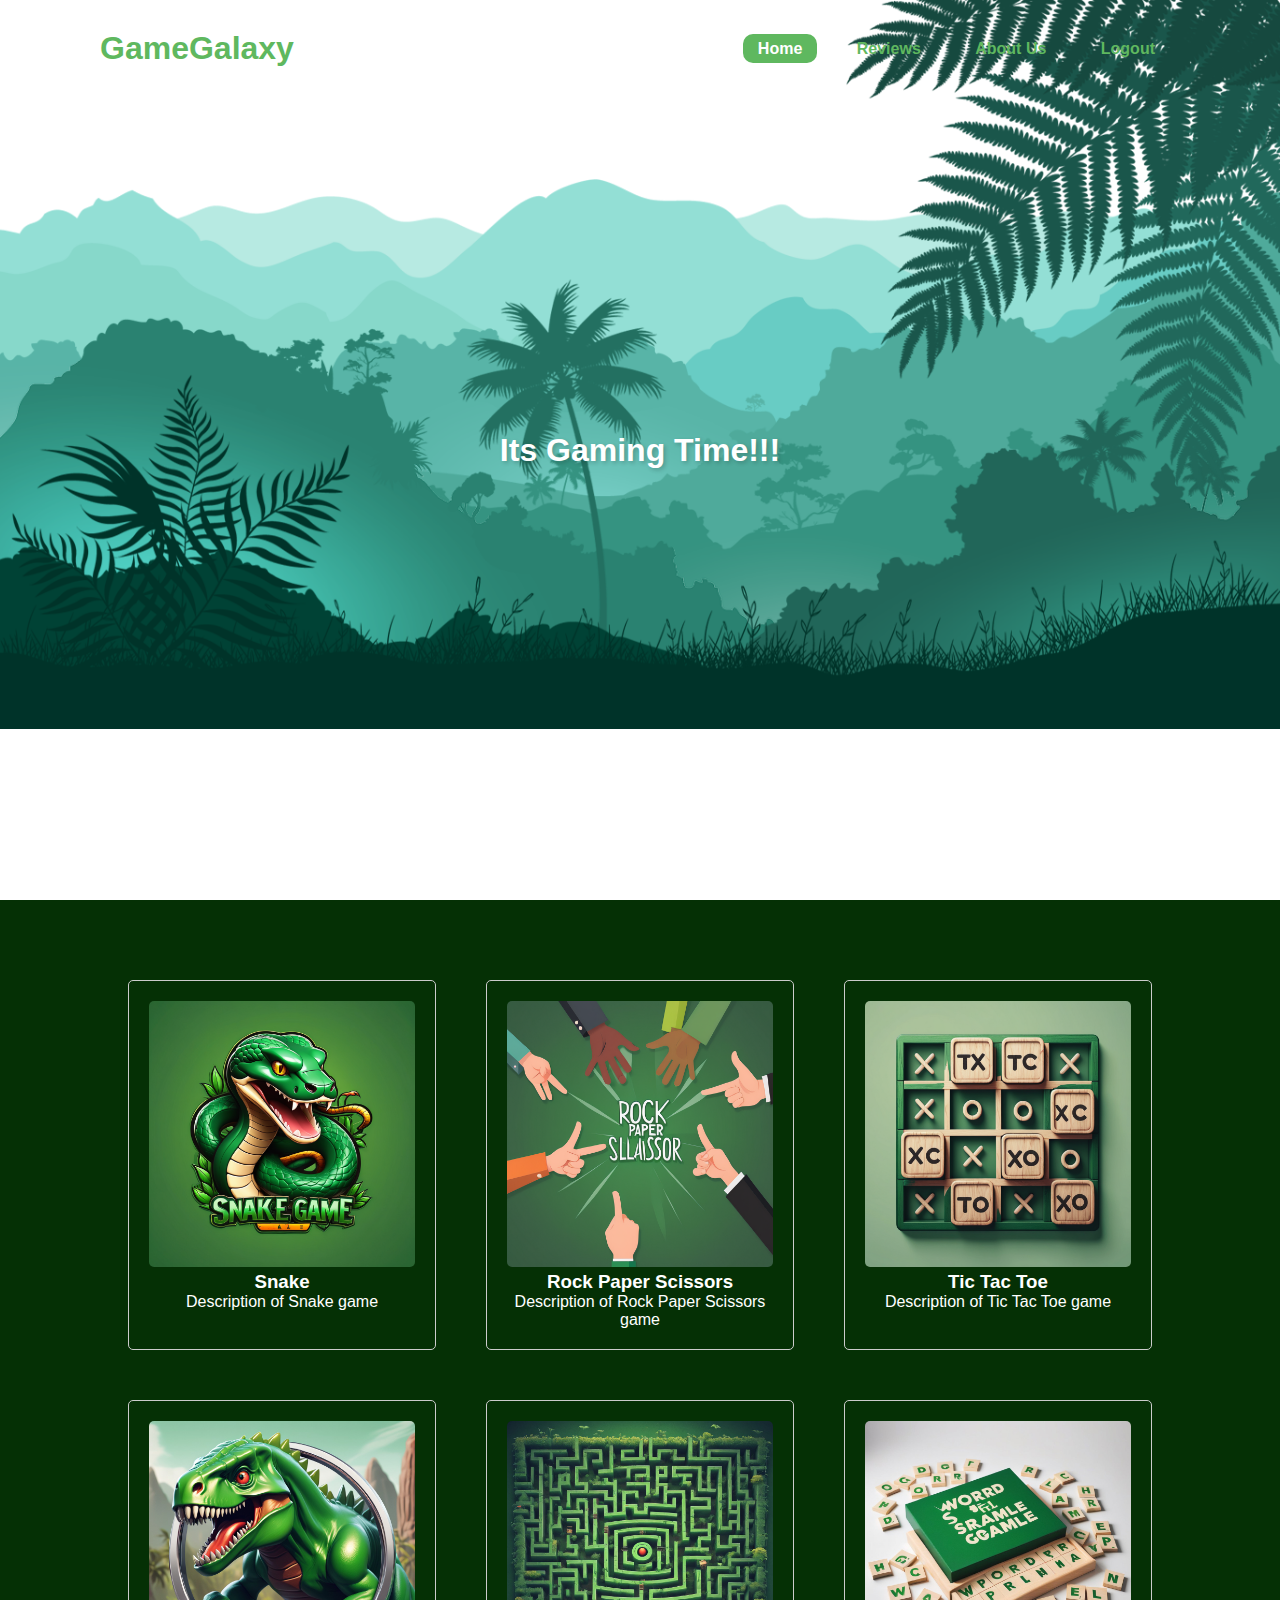
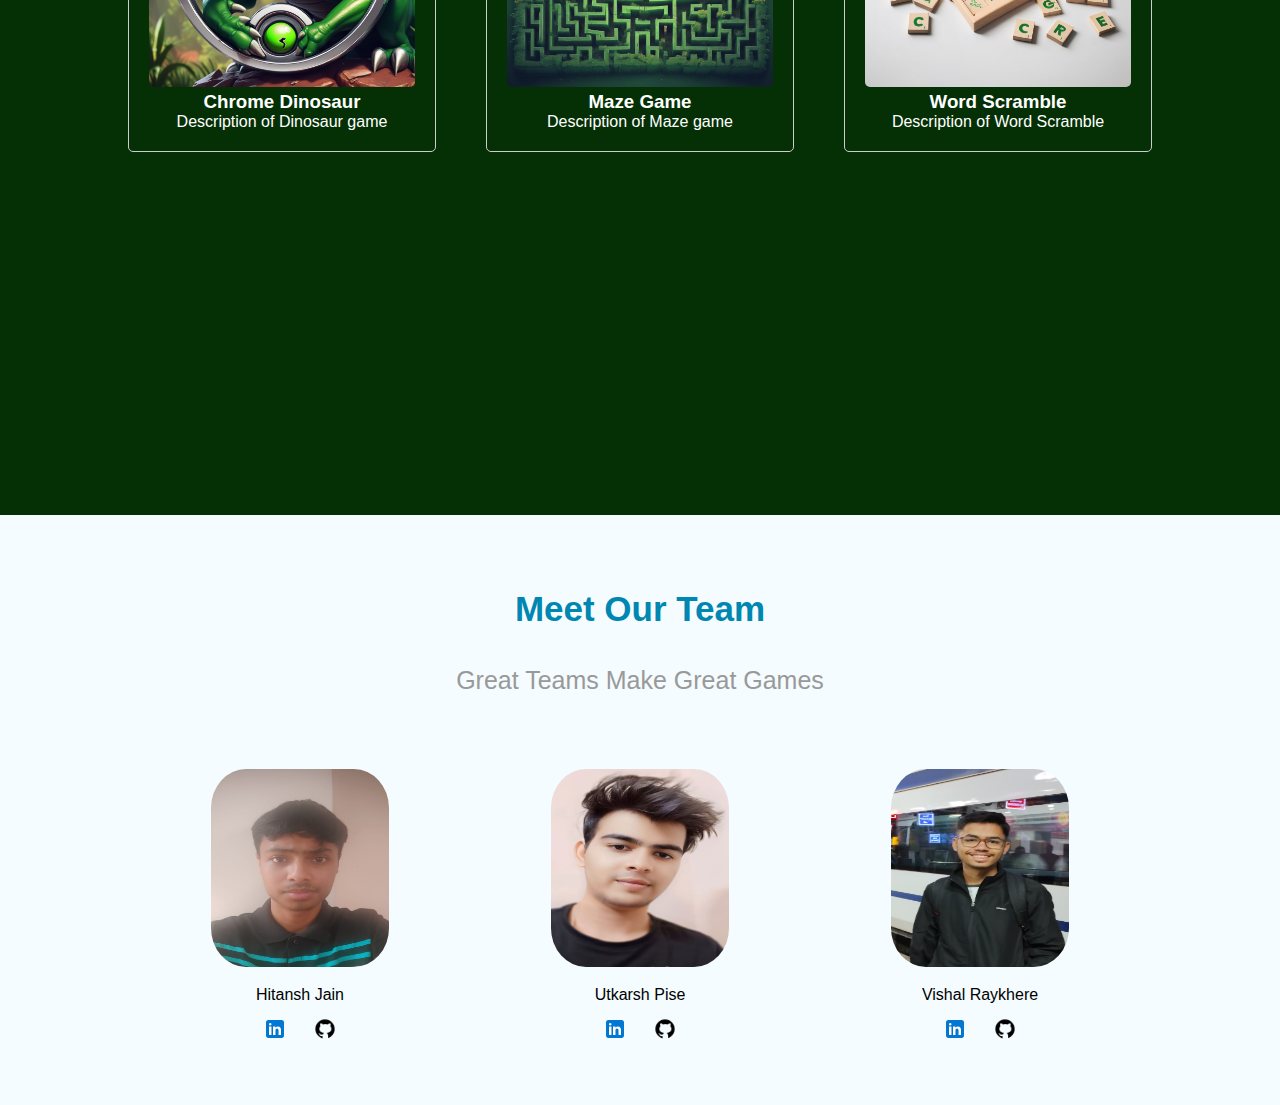
<file: loginform2/index.html>
<!DOCTYPE html>
<html lang="en">
<head>
    <meta charset="UTF-8">
    <meta name="viewport" content="width=device-width, initial-scale=1.0">
    <title>Gaming Website</title>
    <link href="style.css" rel="stylesheet">
    <link rel="preconnect" href="https://fonts.googleapis.com">
    <link rel="preconnect" href="https://fonts.gstatic.com" crossorigin>
    <link href="https://shorturl.at/auIO4" rel="stylesheet">
    
</head>

<body>
    <header>
        <h2 class="logo">GameGalaxy</h2>
        <nav class="navigation">
            <a href="#" id="active">Home</a>
            <a href="review.php">Reviews</a>
            <a href="#" onclick="scrollToAboutUs()">About Us</a>
            <a href="logout.php" class="btn btn-warning">Logout</a>
        </nav>
    </header>
    <section class="parallax">
        <img src="images/hill1.png" id="hill1">
        <img src="images/hill2.png" id="hill2">
        <img src="images/hill3.png" id="hill3">
        <img src="images/hill4.png" id="hill4">
        <img src="images/hill5.png" id="hill5">
        <img src="images/tree.png" id="tree">
        <h2 id="text">Its Gaming Time!!!</h2>
        <img src="images/leaf.png" id="leaf">
        <img src="images/plant.png" id="plant">
    </section>
    <div class="games1">
        
        <div class="games">
            <div class="game" onclick="showButtons(this)">
              <img src="images/snakegame.png" alt="Game 1" />
              <h3>Snake</h3>
              <p>Description of Snake game</p>
              <div class="overlay">
                <a href='Web-Games-Snake-Game\index.html'><button class="play-button" style="display: none;" id="snakeplay">Play</button></a>
                <button class="rules-button" style="display: none;" onclick="showRules('snake')">Rules</button>
              </div>
            </div>
            <div class="game" onclick="showButtons(this)">
                <img src="images/rockpaperscissor.png" alt="Game 2"/>
                <h3>Rock Paper Scissors</h3>
                <p>Description of Rock Paper Scissors game</p>
                <div class="overlay">
                  <a href='RPS GAME\index.html'><button class="play-button" style="display: none;" >Play</button></a>
                  <button class="rules-button" style="display: none;" onclick="showRules('rock-paper-scissors')">Rules</button>
                </div>
            </div>
            <div class="game" onclick="showButtons(this)">
                <img src="images/tictactoe.png" alt="Game 3" />
                <h3>Tic Tac Toe</h3>
                <p>Description of Tic Tac Toe game</p>
                <div class="overlay">
                  <a href="Web-Games-Tic-Tac-Toe\index.html"><button class="play-button" style="display: none;">Play</button></a>
                  <button class="rules-button" style="display: none;" onclick="showRules('tic-tac-toe')">Rules</button>
                </div>
              </div>
              <div class="game" onclick="showButtons(this)">
                <img src="images/dino.jpeg" alt="Game 4" />
                <h3>Chrome Dinosaur</h3>
                <p>Description of Dinosaur game</p>
                <div class="overlay">
                  <a href="Dino game\index.html"><button class="play-button" style="display: none;">Play</button></a>
                  <button class="rules-button" style="display: none;" onclick="showRules('chrome-dino-')">Rules</button>
                </div>
              </div>
              <div class="game" onclick="showButtons(this)">
                <img src="images/mazegame.jpeg" alt="Game 5" />
                <h3>Maze Game</h3>
                <p>Description of Maze game</p>
                <div class="overlay">
                  <a href="Web-Games-Maze\index.html"><button class="play-button" style="display: none;">Play</button></a>
                  <button class="rules-button" style="display: none;" onclick="showRules('maze-game-')">Rules</button>
                </div>
              </div>
              <div class="game" onclick="showButtons(this)">
                <img src="images/wordgame.jpeg" alt="Game 5" />
                <h3>Word Scramble</h3>
                <p>Description of Word Scramble</p>
                <div class="overlay">
                 <a href="word_scramble-main\index.html"> <button class="play-button" style="display: none;">Play</button></a>
                  <button class="rules-button" style="display: none;" onclick="showRules('snake')">Rules</button>
                </div>
              </div>
        </div>
    </div>
    <div id="myModal" class="modal">
        <div class="modal-content">
          <!-- Close button -->
          <span class="close" onclick="closeModal()">&times;</span>
          <!-- Rules content -->
          <h2>Rules</h2>
          <p id="rules-content"></p>
        </div>
      </div>
    <div class="about-us">
       
        <div class="responsive-container-block outer-container">
            <div class="responsive-container-block inner-container">
              <p class="text-blk section-head-text">
                Meet Our Team
              </p>
              <p class="text-blk section-subhead-text">
                Great Teams Make Great Games 
              </p>

              <div class="responsive-container-block">
                
                <div class="responsive-cell-block wk-desk-3 wk-ipadp-3 wk-tab-6 wk-mobile-12 team-card-container">
                  <div class="team-card">
                    <div class="img-wrapper">
                      <img class="team-img" src="hitansh.jpg" height="276" width="267">
                    </div>
                    <p class="text-blk name">
                      Hitansh Jain
                    </p>
                    <div class="social-media-links">
                      <a href="https://www.linkedin.com/in/ashutosh-singh-rajput-350b33291/" target="_blank">
                        <img src="images/linkedin.png" height="24px" width="24px">
                      </a>
                      <a href="https://github.com/iiioooiso" target="_blank">
                        <img src="images/github.png" height="24px" width="24px">
                      </a>
                    </div>
                  </div>
                </div>

                <div class="responsive-cell-block wk-desk-3 wk-ipadp-3 wk-tab-6 wk-mobile-12 team-card-container">
                  <div class="team-card">
                    <div class="img-wrapper">
                      <img class="team-img" src="utkarsh.jpg">
                    </div>
                    <p class="text-blk name">
                      Utkarsh Pise
                    </p>
                    <div class="social-media-links">
                      <a href="https://www.linkedin.com/in/utkarsh-pise-86538228a/" target="_blank">
                        <img src="images/linkedin.png" height="24px" width="24px">
                      </a>
                      <a href="" target="_blank">
                        <img src="images/github.png" height="24px" width="24px">
                      </a>
                    </div>
                  </div>
                </div>
                
                

                <div class="responsive-cell-block wk-desk-3 wk-ipadp-3 wk-tab-6 wk-mobile-12 team-card-container">
                  <div class="team-card">
                    <div class="img-wrapper">
                      <img class="team-img" src="IMG_20231118_053324865.jpg">
                    </div>
                    <p class="text-blk name">
                      Vishal Raykhere
                    </p>
                    <div class="social-media-links">
                      <a href="" target="_blank">
                        <img src="images/linkedin.png" height="24px" width="24px">
                      </a>
                      <a href="https://www.linkedin.com/in/vishal-raykhere-a9365128a/" target="_blank">
                        <img src="images/github.png" height="24px" width="24px">
                      </a>
                    </div>
                  </div>
                </div>
              </div>
            </div>
          </div>
      </div>
</body>
<script src="script.js"></script>

</html>
</file>
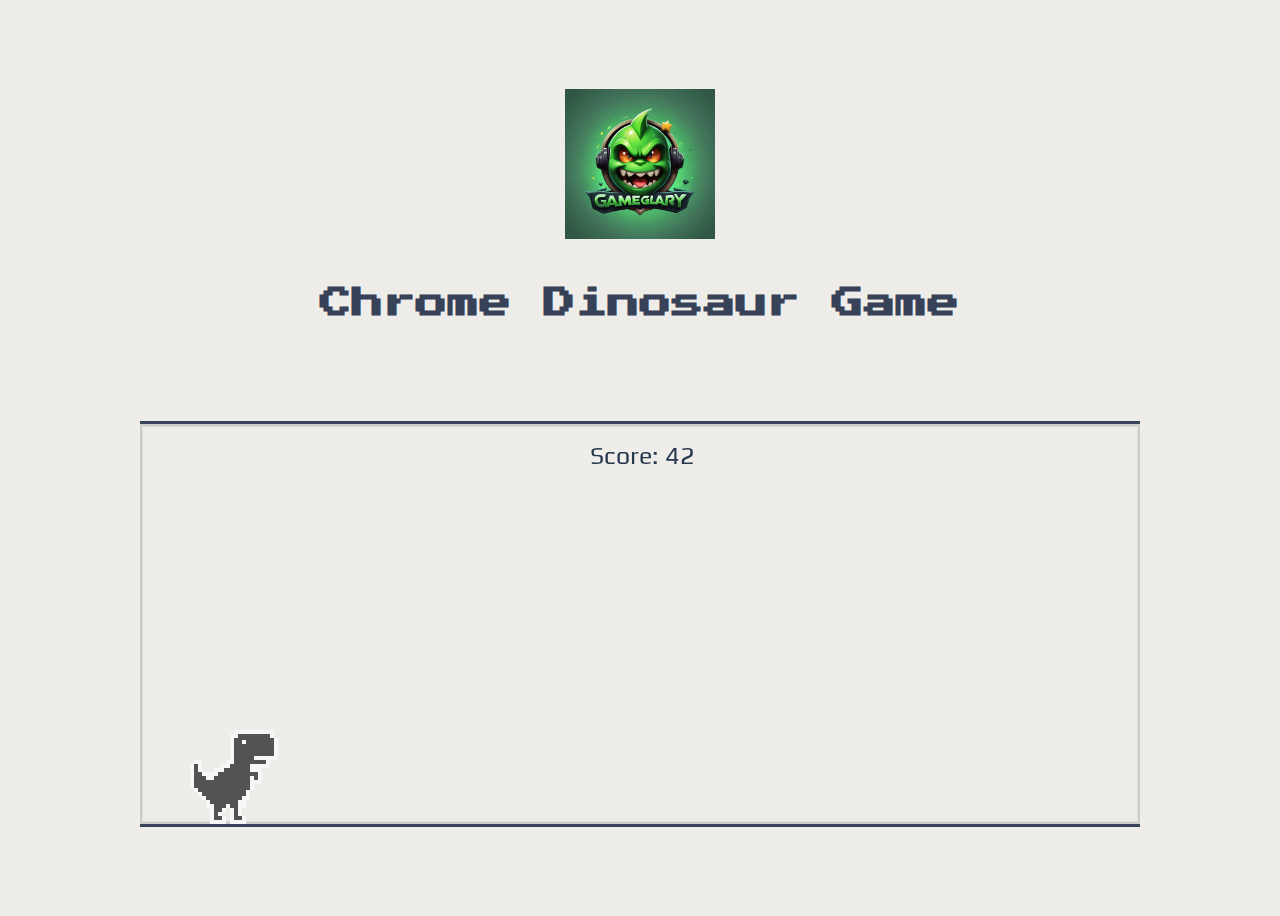
<file: loginform2/Dino game/index.html>
<!DOCTYPE html>
<html>

<head>
    <meta charset="UTF-8">
    <meta name="viewport" , content="width=device-width, initial-scale=1.0">
    <title>Chrome Dinosaur Game</title>
    <link rel="preconnect" href="https://fonts.googleapis.com">
    <link rel="preconnect" href="https://fonts.gstatic.com" crossorigin>
    <link href="https://fonts.googleapis.com/css2?family=Play&family=Press+Start+2P&display=swap" rel="stylesheet">
    <link rel="stylesheet" href="style.css">
    <link rel="stylesheet" href="https://cdnjs.cloudflare.com/ajax/libs/font-awesome/5.15.3/css/all.min.css" />
    <script src="script.js"></script>
</head>

<body>
    <div style="text-align:center;
    font-size: 30px; "><a href="https://game-zone-page.vercel.app/#"><img src="logo.png" alt="" width="150px"></a></div>
    <h1>Chrome Dinosaur Game</h1>
    <canvas id="board"></canvas>

    <!-- for audio tag   -->

     <!-- Audio for collision -->
     <audio id="collisionAudio">
        <source src="./assets/sounds/die.mp3" type="audio/mpeg">
        <!-- Add alternative sources for different audio formats if needed -->
    </audio>

    <!-- Audio for key press -->
    <audio id="keypressAudio">
        <source src="./assets/sounds/jump.mp3" type="audio/mpeg">
        <!-- Add alternative sources for different audio formats if needed -->
    </audio>

    <!-- Audio for score -->
    <audio id="scoreAudio">
        <source src="./assets/sounds/point.mp3" type="audio/mpeg">
        <!-- Add alternative sources for different audio formats if needed -->
    </audio>

</body>

</html>
</file>
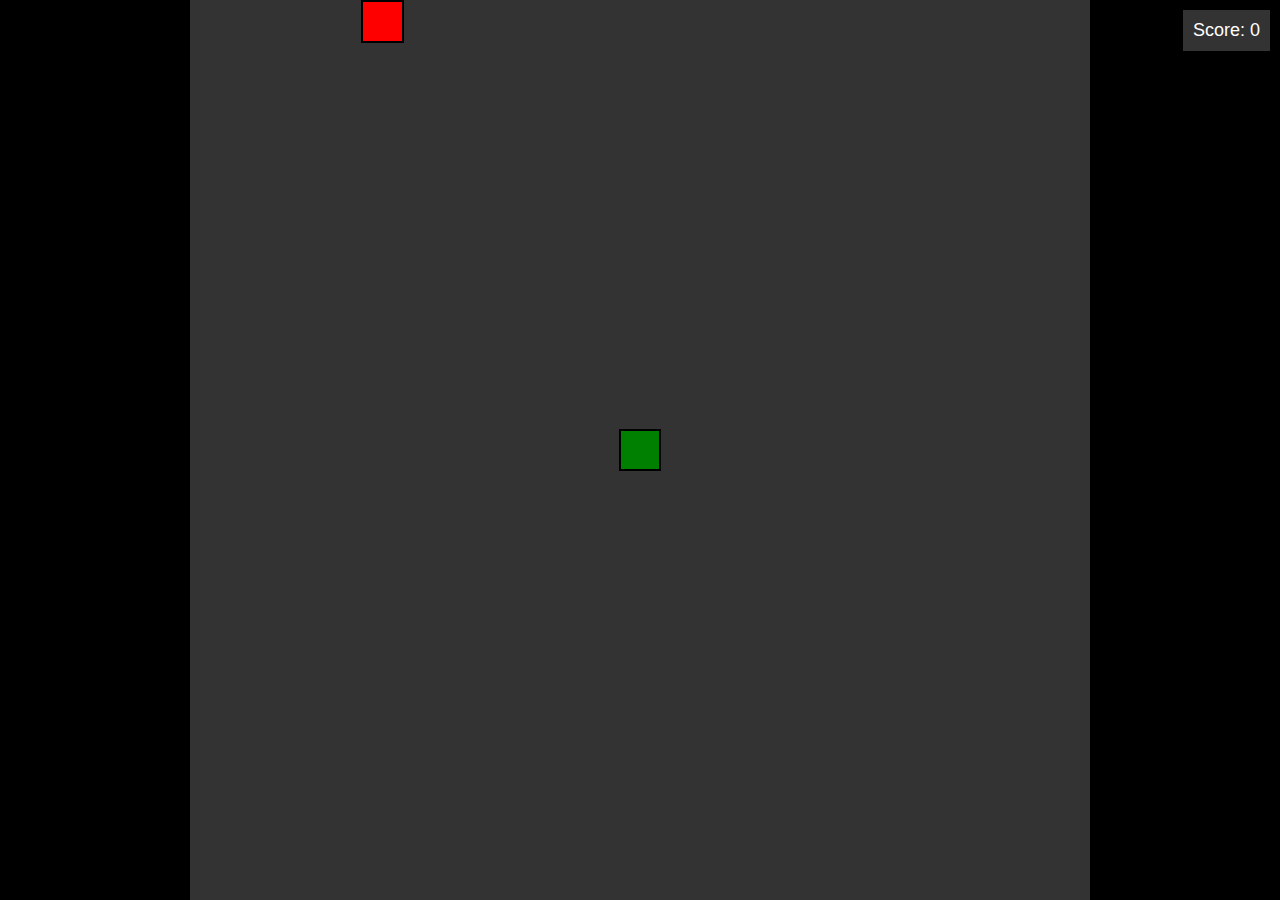
<file: loginform2/snake-main/index.html>
<!DOCTYPE html>
<html lang="en">

<head>
    <meta charset="UTF-8">
    <meta name="viewport" content="width=device-width, initial-scale=1.0">
    <meta http-equiv="X-UA-Compatible" content="ie=edge">
    <title>Snake</title>
    <style>
        body {
            height: 100vh;
            width: 100vw;
            display: flex;
            justify-content: center;
            align-items: center;
            margin: 0;
            background-color: black;
        }

        #game-board {
            background-color: #333;
            width: 100vmin;
            height: 100vmin;
            display: grid;
            grid-template-rows: repeat(21, 1fr);
            grid-template-columns: repeat(21, 1fr);
        }

        .snake {
            background-color:green;
            border: .25vmin solid black;
        }

        .food {
            background-color: red;
            border: .25vmin solid black;
        }

        .score {
            position: absolute;
            top: 10px;
            right: 10px;
            padding: 10px;
            background-color: #333;
            color: #fff;
            font-family: Arial, sans-serif;
            font-size: 18px;
        }
    </style>
    <script src="game.js" defer type="module"></script>
</head>

<body>
    <div id="game-board"></div>
</body>

</html>
</file>
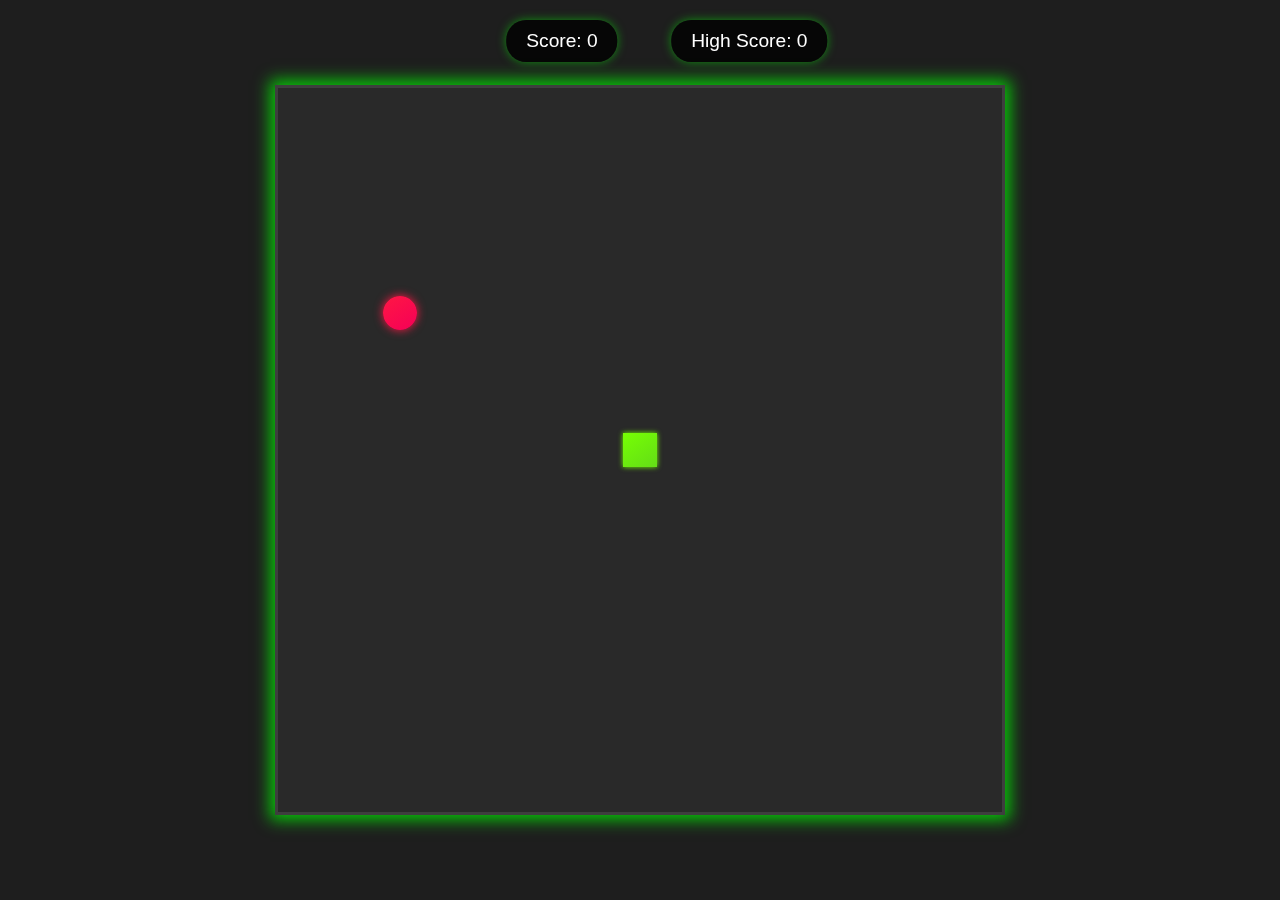
<file: loginform2/Web-Games-Snake-Game/index.html>
<!DOCTYPE html>
<html lang="en">
<head>
    <meta charset="UTF-8">
    <meta name="viewport" content="width=device-width, initial-scale=1.0">
    <meta http-equiv="X-UA-Compatible" content="ie=edge">
    <title>Snake Game</title>
    <link rel="stylesheet" href="style.css">
</head>
<body>
    <div id="game-board"></div>
    <div class="score" id="current-score">Score: 0</div>
    <div class="score" id="high-score">High Score: 0</div>
    <script src="game.js" defer type="module"></script>
</body>
</html>
</file>
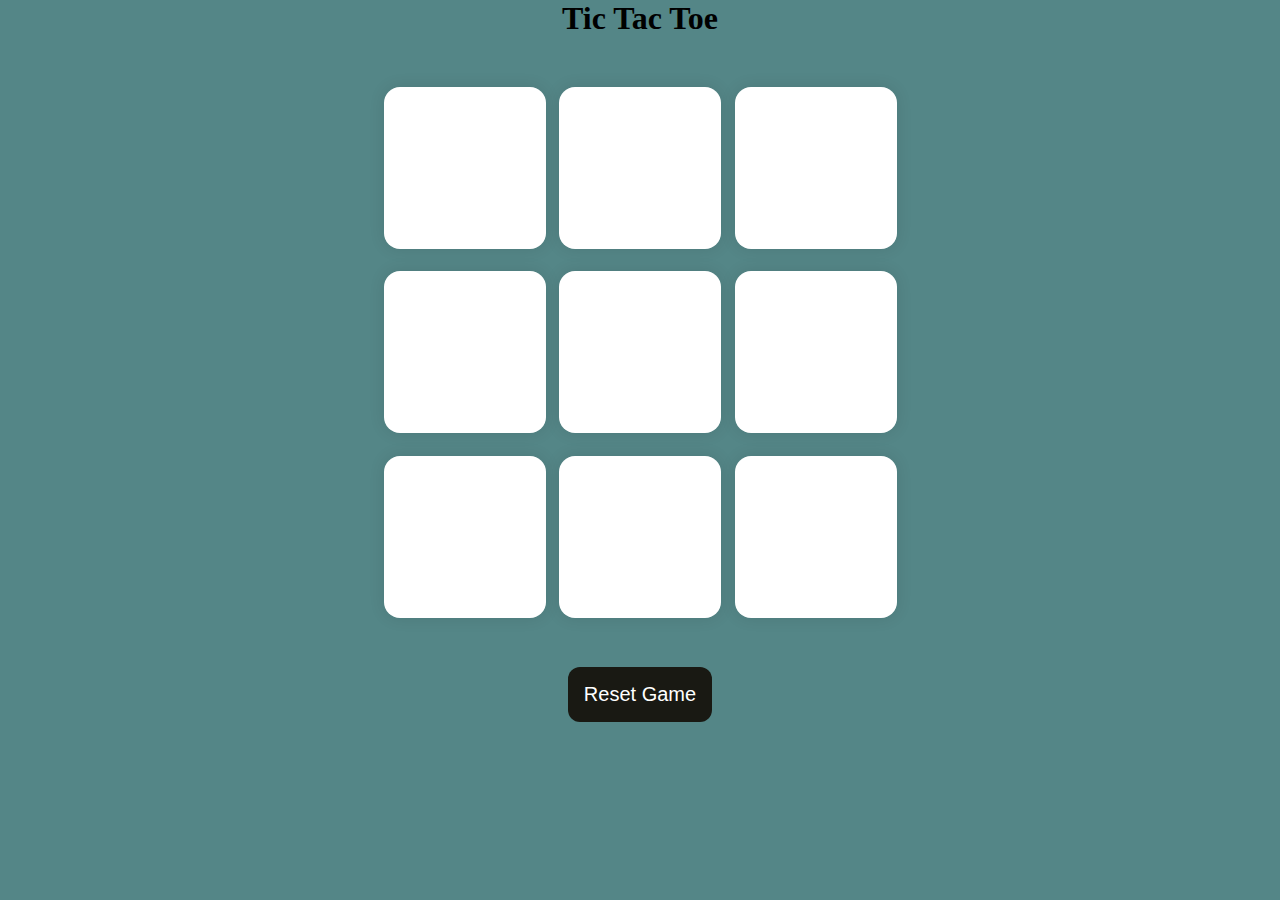
<file: loginform2/Web-Games-Tic-Tac-Toe/index.html>
<!DOCTYPE html>
<html lang="en">
<head>
    <meta charset="UTF-8">
    <meta name="viewport" content="width=device-width, initial-scale=1.0">
    <title>TicTacToe</title>
    <link rel="stylesheet" href="style.css">
</head>
<body>
    <div class="msg-container hide">
        <p id="msg">Winner</p>
        <button id="new-btn">New Game</button>
    </div>
    <main>
        <h1>Tic Tac Toe</h1>
        <div class="container">
            <div class="game">
                <button class="box"></button>
                <button class="box"></button>
                <button class="box"></button>
                <button class="box"></button>
                <button class="box"></button>
                <button class="box"></button>
                <button class="box"></button>
                <button class="box"></button>
                <button class="box"></button>
            </div>
        </div>
        <button id="reset">Reset Game</button>
    </main>
    <script src="app.js"></script>
</body>
</html>
</file>
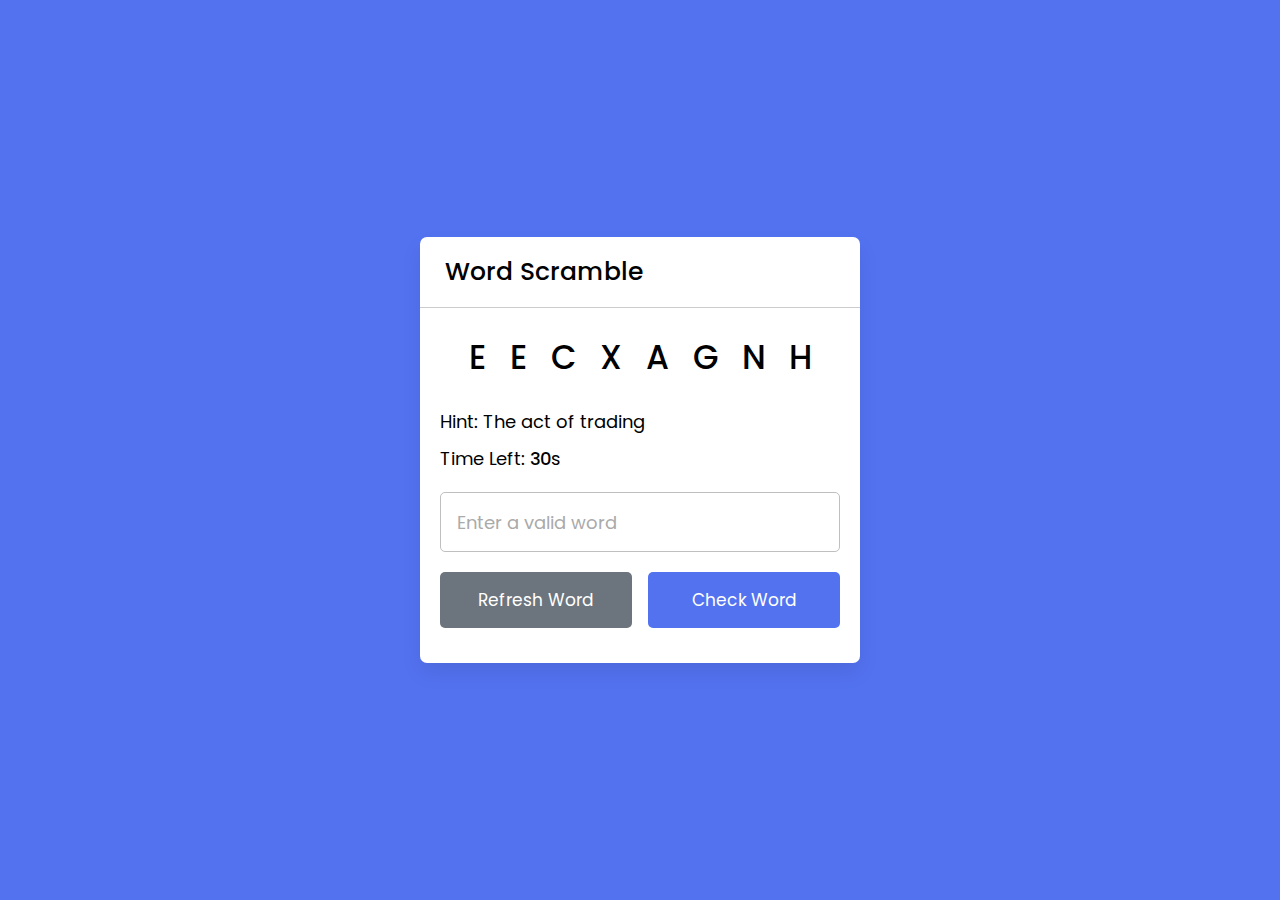
<file: loginform2/word_scramble-main/index.html>
<!DOCTYPE html>
<!-- Coding By CodingNepal - youtube.com/codingnepal -->
<html lang="en" dir="ltr">
  <head>
    <meta charset="utf-8">
    <title>Word Scramble Game | CodingNepal</title>
    <link rel="stylesheet" href="style.css">
    <meta name="viewport" content="width=device-width, initial-scale=1.0">
    <script src="words.js" defer></script>
    <script src="script.js" defer></script>
  </head>
  <body>
    <div class="container">
        <h2>Word Scramble</h2>
        <div class="content">
            <p class="word"></p>
            <div class="details">
                <p class="hint">Hint: <span></span></p>
                <p class="time">Time Left: <span><b>30</b>s</span></p>
            </div>
            <input type="text" spellcheck="false" placeholder="Enter a valid word">
            <div class="buttons">
                <button class="refresh-word">Refresh Word</button>
                <button class="check-word">Check Word</button>
            </div>
        </div>
    </div>
  </body>
</html>
</file>
<file: loginform2/style.css>
* {
  margin: 0;
  padding: 0;
  font-family: 'Gill Sans', 'Gill Sans MT', Calibri, 'Trebuchet MS', sans-serif;
  box-sizing: border-box;
}

body {
  background: white;
  min-height: 100vh;
  overflow-x: hidden;
  min-width: 100vw;
}

a {
  text-decoration: none;
}

header {
  position: absolute;
  top: 0;
  left: 0;
  width: 100%;
  padding: 30px 100px;
  display: flex;
  justify-content: space-between;
  align-items: center;
  z-index: 100;
}

.logo {
  font-size: 2em;
  color: rgb(95, 184, 95);
  pointer-events: none;
  margin-right: 270px;
}

.navigation a {
  text-decoration: none;
  color: rgb(95, 184, 95);
  padding: 6px 15px;
  margin: 0 10px;
  font-weight: 600;
  border-radius: 10px;
}

.navigation a:hover,
#active {
  background: rgb(95, 184, 95);
  color: white;
}

.parallax {
  position: relative;
  display: flex;
  align-items: center;
  justify-content: center;
  height: 100vh;
}

#text {
  position: absolute;
  font-size: 2em;
  color: white;
  text-shadow: 2px 2px 4px rgba(0, 0, 0, 0.2);
  text-align: center;
}

.parallax img {
  position: absolute;
  top: 0;
  left: 0;
  width: 100%;
  pointer-events: none;
}

.games1 {
  height: 135vh;
  width: 100vw;
  background-color: rgb(5, 48, 5);
  position: relative;
  display: flex;
  flex-direction: column;
}

.search {
  display: flex;
  justify-content: center;
  align-items: center;
  margin-top: 20px;
}

.search input[type="text"] {
  padding: 10px;
  margin-right: 10px;
  border-radius: 5px;
  border: 2px solid #ccc;
  width: 500px;
}

.search button {
  padding: 10px 20px;
  background-color: #007bff;
  color: #fff;
  border: none;
  border-radius: 5px;
  cursor: pointer;
}

.search {
  position: absolute;
  top: 0;
  left: 50%;
  transform: translateX(-50%);
  display: flex;
  justify-content: center;
  align-items: center;
  margin-top: 20px;
  z-index: 1000;
}

.search {
  position: relative;
}

#searchSuggestions {
  position: absolute;
  top: calc(100% + 5px);
  left: 50%;
  transform: translateX(-50%);
  width: calc(100% - 22px);
  background-color: white;
  border: 1px solid #ccc;
  border-top: none;
  border-radius: 0 0 5px 5px;
  box-shadow: 0 2px 4px rgba(0, 0, 0, 0.1);
  z-index: 1000;
}

.suggestion {
  padding: 10px;
  cursor: pointer;
}

.suggestion:hover {
  background-color: #f0f0f0;
}

.games {
  position: absolute;
  display: grid;
  grid-template-columns: repeat(3, 1fr);
  grid-gap: 50px;
  width: 80%;
  margin-top: 80px;
}

.games {
  position: absolute;
  left: 50%;
  transform: translateX(-50%);
  display: grid;
  grid-template-columns: repeat(3, 1fr);
  grid-gap: 50px;
  width: 80%;
  margin-top: 80px;
  color: white;
}


.game {
  position: relative;
  border: 1px solid #ccc;
  border-radius: 5px;
  padding: 20px;
  text-align: center;
  overflow: hidden;
}

.game img {
  max-width: 100%;
  height: auto;
  border-radius: 5px;
}

.overlay {
  position: absolute;
  top: 0;
  left: 0;
  width: 100%;
  height: 100%;
  display: flex;
  flex-direction: column;
  justify-content: center;
  align-items: center;
  background-color: rgba(0, 0, 0, 0.5);
  opacity: 0;
  transition: opacity 0.3s ease;
}

.game:hover .overlay {
  opacity: 1;
}

.play-button,
.rules-button {
  padding: 10px 20px;
  background-color: #007bff;
  color: #fff;
  border: none;
  border-radius: 5px;
  cursor: pointer;
  margin: 5px 0;
  font-size: 18px;
}

* {
  font-family: Nunito, sans-serif;
}

.text-blk {
  margin-top: 0px;
  margin-right: 0px;
  margin-bottom: 0px;
  margin-left: 0px;
  line-height: 25px;
  padding: 10px;
  font-family: 'Roboto',sans-serif;
  font-weight: 400;
  
}

.responsive-cell-block {
  min-height: 75px;
}

.responsive-container-block {
  min-height: 75px;
  height: fit-content;
  width: 100%;
  display: flex;
  flex-wrap: wrap;
  margin-top: 0px;
  margin-right: auto;
  margin-bottom: 0px;
  margin-left: auto;
  justify-content: space-evenly;
}

.outer-container {
  padding-top: 10px;
  padding-right: 50px;
  padding-bottom: 10px;
  padding-left: 50px;
  background-color: rgb(244, 252, 255);
}

.inner-container {
  max-width: 1320px;
  flex-direction: column;
  align-items: center;
  margin-top: 50px;
  margin-right: auto;
  margin-bottom: 50px;
  margin-left: auto;
}

.section-head-text {
  margin-top: 0px;
  margin-right: 0px;
  margin-bottom: 5px;
  margin-left: 0px;
  font-size: 35px;
  font-weight: 700;
  line-height: 48px;
  color: rgb(0, 135, 177);
  margin: 0 0 10px 0;
}

.section-subhead-text {
  font-size: 25px;
  color: rgb(153, 153, 153);
  line-height: 35px;
  max-width: 470px;
  text-align: center;
  margin-top: 0px;
  margin-right: 0px;
  margin-bottom: 60px;
  margin-left: 0px;
}

.img-wrapper {
  width: 100%;
}

.team-card {
  display: flex;
  flex-direction: column;
  align-items: center;
}

.social-media-links {
  width: 125px;
  display: flex;
  justify-content:space-evenly;
}

.modal {
  display: none;
  /* Hidden by default */
  position: fixed;
  /* Stay in place */
  z-index: 1;
  /* Sit on top */
  left: 0;
  top: 0;
  width: 100%;
  height: 100%;
  overflow: auto;
  /* Enable scroll if needed */
  background-color: rgba(0, 0, 0, 0.4);
  /* Black w/ opacity */
}

/* Modal Content/Box */
.modal-content {
  background-color: #d0d0d0;
  margin: 15% auto;
  /* 15% from the top and centered */
  padding: 20px;
  border: 1px solid #f60c0c;
  width: 40%;
  /* Could be more or less, depending on screen size */
}

/* Close Button */
.close {
  color: #aaa;
  float: right;
  font-size: 28px;
  font-weight: bold;
}

.close:hover,
.close:focus {
  color: black;
  text-decoration: none;
  cursor: pointer;
}

.team-img {
  height: 200px;
  width: 180px;
  border: 1px solid #F4FCFF;
  border-radius: 20%;
}
</file>
<file: loginform2/Dino game/style.css>
body {
    font-family: 'Press Start 2P', Courier, monospace;
    text-align: center;
    display: flex;
    flex-direction: column;
    align-items: center;
    justify-content: space-evenly;
    height: 100vh;

    background-color:#efede9;
    overflow: hidden;
}

h1{
    color: #374259;
    margin-top: -2rem;
    font-family: 'Press Start 2P', cursive;
}

#board {
    background-color:#efede9;
    border-bottom: 3px solid #374259;
    border-top: 3px solid #374259;
    height: 400px;
    width: 1000px;
}
</file>
<file: loginform2/Web-Games-Tic-Tac-Toe/style.css>
*{
    margin:0;
    padding:0;
}

body{
    background-color: #548687;
    text-align: center;
}

.container{
    height: 70vh;
    display:flex;
    justify-content: center;
    align-items: center;
    gap: 1.5vmin;
}

.game{
    height: 60vmin;
    width: 60vmin;
    display:flex;
    flex-wrap: wrap;
    justify-content: center;
    align-items: center;
    gap: 1.5vmin;
}

.box{
    height: 18vmin;
    width: 18vmin;
    border-radius: 1rem;
    border: none;
    box-shadow: 0 0 1rem rgba(0,0,0,0.1);
    font-size: 10vmin;
    color: #b0413e;
    background-color: #fff;
}

#reset{
    padding:1rem;
    font-size: 1.25rem;
    background-color: #191913;
    color: #fff;
    border: none;
    border-radius: 0.75rem;
}

#new-btn{
    padding:1rem;
    font-size: 1.25rem;
    background-color: #191913;
    color: #fff;
    border: none;
    border-radius: 0.75rem;
}

#msg{
    color: #ffffc7;
    font-size: 8vmin;
}

.msg-container{
    height: 100vmin;
    display: flex;
    justify-content: center ;
    align-items: center;
    flex-direction: column ;
    gap: 4rem;
}

.hide{
    display: none;
}

button.box:hover{
    background-color: #ffffc7;
}
</file>
<file: loginform2/word_scramble-main/style.css>
/* Import Google font - Poppins */
@import url('https://fonts.googleapis.com/css2?family=Poppins:wght@400;500;600&display=swap');
*{
  margin: 0;
  padding: 0;
  box-sizing: border-box;
  font-family: 'Poppins', sans-serif;
}
body{
  display: flex;
  padding: 0 10px;
  align-items: center;
  justify-content: center;
  min-height: 100vh;
  background: #5372F0;
}
.container{
  width: 440px;
  border-radius: 7px;
  background: #fff;
  box-shadow: 0 10px 20px rgba(0,0,0,0.08);
}
.container h2{
  font-size: 25px;
  font-weight: 500;
  padding: 16px 25px;
  border-bottom: 1px solid #ccc;
}
.container .content{
  margin: 25px 20px 35px;
}
.content .word{
  user-select: none;
  font-size: 33px;
  font-weight: 500;
  text-align: center;
  letter-spacing: 24px;
  margin-right: -24px;
  word-break: break-all;
  text-transform: uppercase;
}
.content .details{
  margin: 25px 0 20px;
}
.details p{
  font-size: 18px;
  margin-bottom: 10px;
}
.details p b{
  font-weight: 500;
}
.content input{
  width: 100%;
  height: 60px;
  outline: none;
  padding: 0 16px;
  font-size: 18px;
  border-radius: 5px;
  border: 1px solid #bfbfbf;
}
.content input:focus{
  box-shadow: 0px 2px 4px rgba(0,0,0,0.08);
}
.content input::placeholder{
  color: #aaa;
}
.content input:focus::placeholder{
  color: #bfbfbf;
}
.content .buttons{
  display: flex;
  margin-top: 20px;
  justify-content: space-between;
}
.buttons button{
  border: none;
  outline: none;
  color: #fff;
  cursor: pointer;
  padding: 15px 0;
  font-size: 17px;
  border-radius: 5px;
  width: calc(100% / 2 - 8px);
  transition: all 0.3s ease;
}
.buttons button:active{
  transform: scale(0.97);
}
.buttons .refresh-word{
  background: #6C757D;
}
.buttons .refresh-word:hover{
  background: #5f666d;
}
.buttons .check-word{
  background: #5372F0;
}
.buttons .check-word:hover{
  background: #2c52ed;
}

@media screen and (max-width: 470px) {
  .container h2{
    font-size: 22px;
    padding: 13px 20px;
  }
  .content .word{
    font-size: 30px;
    letter-spacing: 20px;
    margin-right: -20px;
  }
  .container .content{
    margin: 20px 20px 30px;
  }
  .details p{
    font-size: 16px;
    margin-bottom: 8px;
  }
  .content input{
    height: 55px;
    font-size: 17px;
  }
  .buttons button{
    padding: 14px 0;
    font-size: 16px;
    width: calc(100% / 2 - 7px);
  }
}
</file>
<file: loginform2/Web-Games-Snake-Game/style.css>
/* Basic reset and global styles */
body, html {
    margin: 0;
    padding: 0;
    height: 100%;
    width: 100%;
    display: flex;
    justify-content: center;
    align-items: center;
    background-color: #1e1e1e; /* deep charcoal background */
    color: #ffffff;
    font-family: 'Arial', sans-serif;
    overflow: hidden; /* Prevents scrolling */
}

/* Game board styling */
#game-board {
    width: 80vmin;
    height: 80vmin;
    display: grid;
    grid-template-rows: repeat(21, 1fr);
    grid-template-columns: repeat(21, 1fr);
    background: rgba(255, 255, 255, 0.05);
    box-shadow: 0px 0px 15px 5px rgba(0, 255, 0, 0.75);
    border: 3px solid rgba(255, 255, 255, 0.1);
    padding: 2px; /* Adds space between the grid and the outer border */
}

/* Styling for the snake */
.snake {
    background: linear-gradient(145deg, #76ff03, #64dd17);
    border: none;
    box-shadow: 0px 0px 5px #76ff03;
}

/* Styling for the food */
.food {
    background: linear-gradient(145deg, #ff1744, #f50057);
    border-radius: 50%; /* Circle shape */
    box-shadow: 0px 0px 10px #ff1744;
}

/* Score display styling */
.score {
    position: fixed;
    top: 20px;
    left: 50%;
    transform: translateX(-50%);
    background: rgba(0, 0, 0, 0.8);
    padding: 10px 20px;
    border-radius: 20px;
    font-size: 1.2em;
    box-shadow: 0px 0px 10px rgba(0, 255, 0, 0.5);
}

/* Subtle animations and effects */
@keyframes snake-move {
    0%, 100% {
        opacity: 1;
    }
    50% {
        opacity: 0.5;
    }
}

.snake {
    animation: snake-move 1s infinite;
}

@keyframes food-pulse {
    0%, 100% {
        transform: scale(1);
    }
    50% {
        transform: scale(1.1);
    }
}

.food {
    animation: food-pulse 2s infinite;
}

/* Score display styling */
.score {
    position: fixed;
    top: 20px;
    left: 50%;
    transform: translateX(-50%);
    background: rgba(0, 0, 0, 0.8);
    padding: 10px 20px;
    border-radius: 20px;
    font-size: 1.2em;
    box-shadow: 0px 0px 10px rgba(0, 255, 0, 0.5);
    z-index: 10; /* Ensure it stays on top */
}

#current-score {
    transform: translateX(-120%); /* Adjust to fit on the left */
}

#high-score {
    transform: translateX(20%); /* Adjust to fit on the right */
}
</file>
